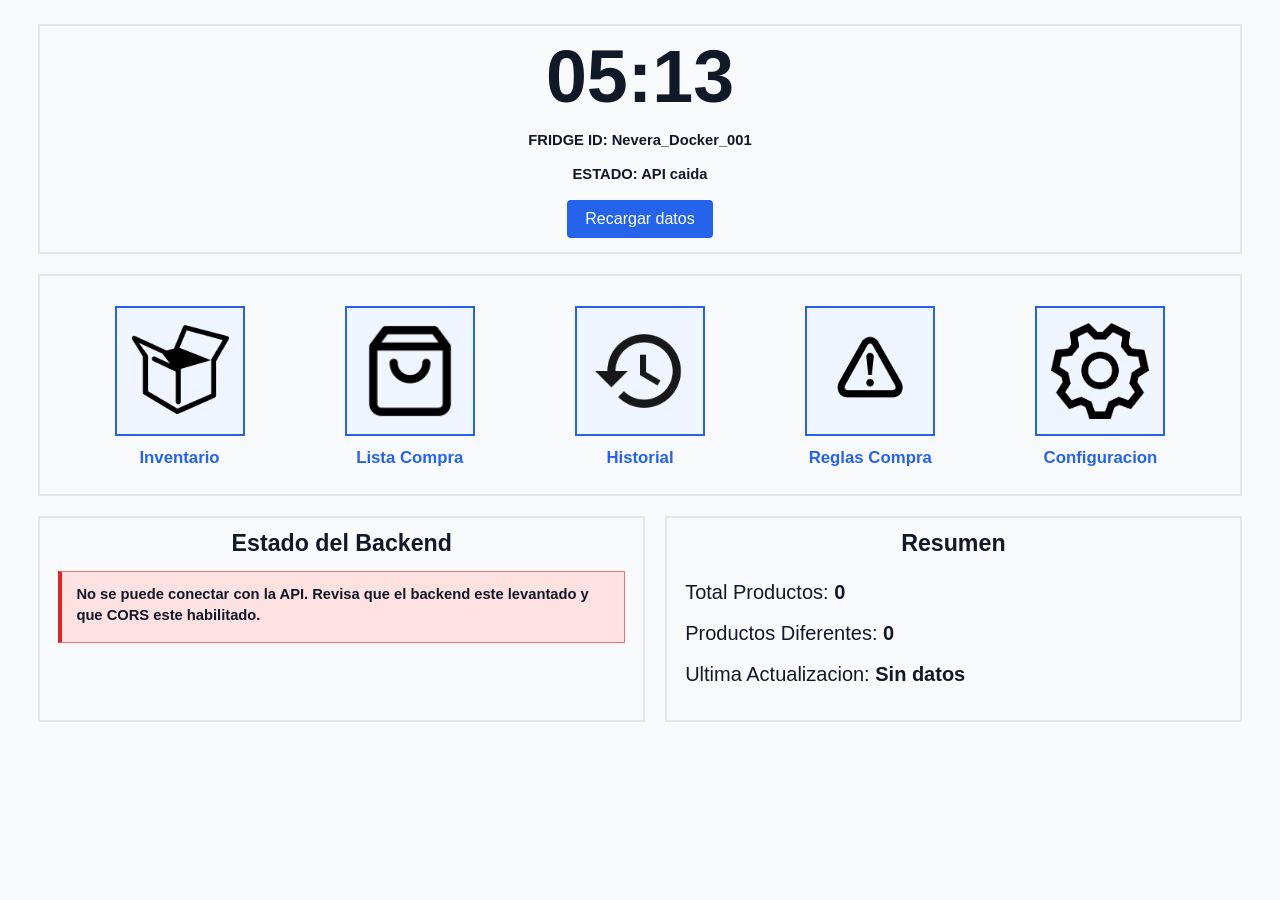
<file: dashboard/index.html>
<!DOCTYPE html>
<html lang="es">
<head>
  <meta charset="UTF-8" />
  <meta name="viewport" content="width=device-width, initial-scale=1.0" />
  <title>HomePage | Dashboard Frigorifico</title>
  <link rel="stylesheet" href="styles.css" />
</head>
<body class="homepage-body">
  <main class="homepage-shell" data-page="home">
    <span class="home-label">HomePage</span>

    <section class="home-screen" aria-label="Pantalla principal del dashboard">
      <section class="home-card home-hero" aria-label="Resumen superior">
        <p class="home-time" data-live-time>00:00</p>
        <p class="home-meta">FRIDGE ID: <span data-fridge-id>Sin configurar</span></p>
        <p class="home-meta">ESTADO: <span data-api-status>Conectando</span></p>
        <button class="reload-button" type="button" data-refresh>Recargar datos</button>
      </section>

      <section class="home-card home-shortcuts" aria-label="Accesos rapidos">
        <nav class="shortcut-grid">
          <a class="shortcut-item" href="inventory.html">
            <span class="shortcut-icon">
              <img src="imagenes/Imagen1.png" alt="Inventario" loading="lazy" />
            </span>
            <span class="shortcut-label">Inventario</span>
          </a>

          <a class="shortcut-item" href="lista-compra.html">
            <span class="shortcut-icon">
              <img src="imagenes/Imagen2.png" alt="Lista de compra" loading="lazy" />
            </span>
            <span class="shortcut-label">Lista Compra</span>
          </a>

          <a class="shortcut-item" href="historial.html">
            <span class="shortcut-icon">
              <img src="imagenes/Imagen3.png" alt="Historial" loading="lazy" />
            </span>
            <span class="shortcut-label">Historial</span>
          </a>

          <a class="shortcut-item" href="reglas.html">
            <span class="shortcut-icon">
              <img src="imagenes/Imagen4.png" alt="Reglas de compra" loading="lazy" />
            </span>
            <span class="shortcut-label">Reglas Compra</span>
          </a>

          <a class="shortcut-item" href="configuracion.html">
            <span class="shortcut-icon">
              <img src="imagenes/Imagen5.png" alt="Configuracion" loading="lazy" />
            </span>
            <span class="shortcut-label">Configuracion</span>
          </a>
        </nav>
      </section>

      <section class="home-panels">
        <article class="home-card info-card">
          <h2>Estado del Backend</h2>
          <div class="notice-box" data-feedback>
            Conectando con la API del backend...
          </div>
        </article>

        <article class="home-card summary-card">
          <h2>Resumen</h2>
          <ul class="summary-items">
            <li>Total Productos: <span data-total-products>0</span></li>
            <li>Productos Diferentes: <span data-unique-products>0</span></li>
            <li>Ultima Actualizacion: <span data-last-updated>Sin datos</span></li>
          </ul>
        </article>
      </section>
    </section>
  </main>

  <script src="config.js"></script>
  <script src="js/shared.js"></script>
  <script src="js/home.js"></script>
</body>
</html>
</file>
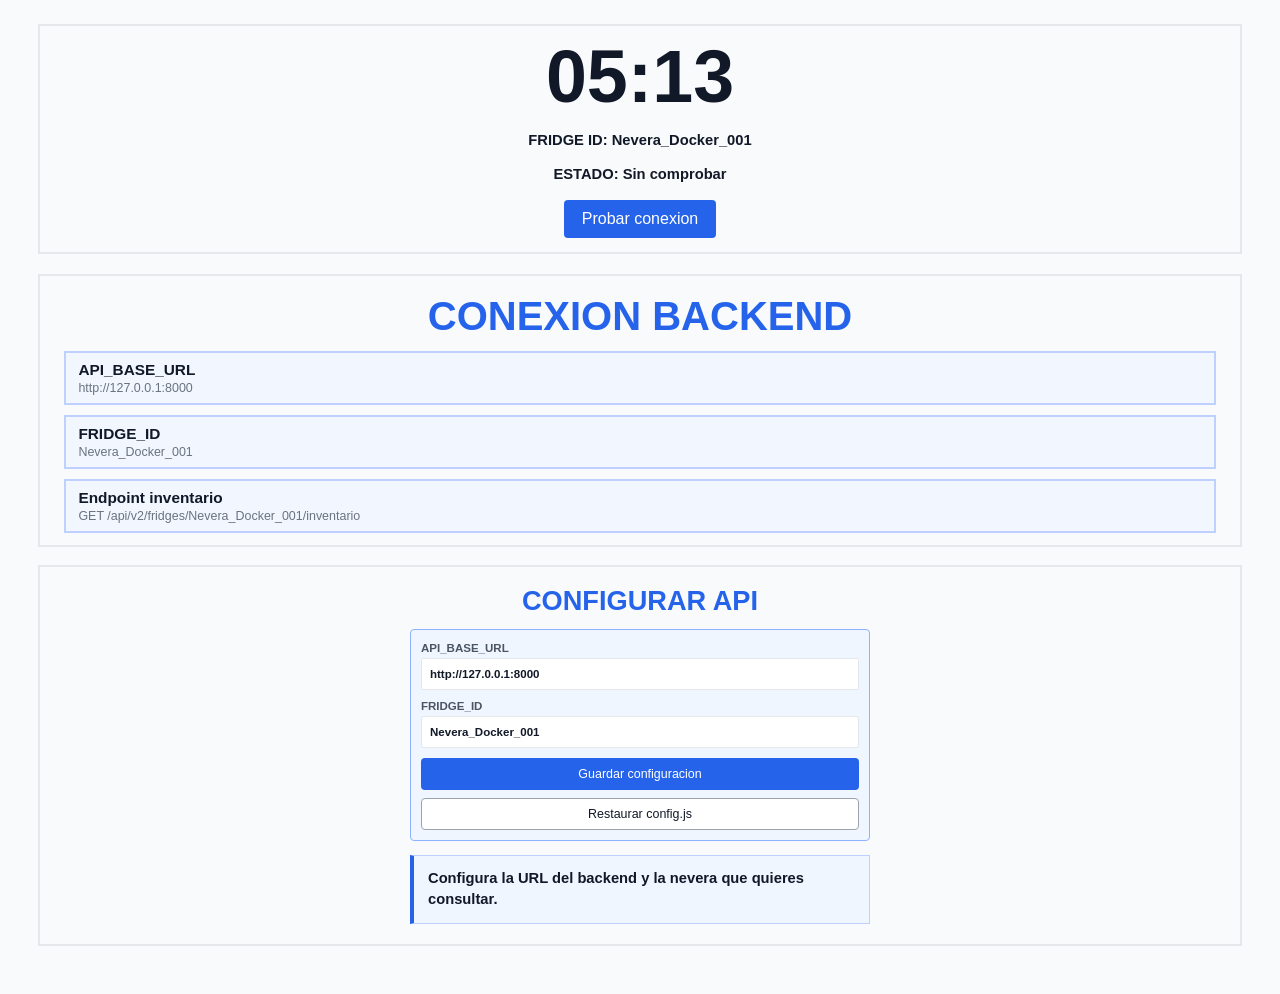
<file: dashboard/configuracion.html>
<!DOCTYPE html>
<html lang="es">
<head>
  <meta charset="UTF-8" />
  <meta name="viewport" content="width=device-width, initial-scale=1.0" />
  <title>Configuracion | Dashboard Frigorifico</title>
  <link rel="stylesheet" href="styles.css" />
</head>
<body class="homepage-body">
  <main class="page-shell" data-page="settings">
    <span class="page-label">Configuracion</span>

    <section class="page-screen" aria-label="Pantalla de configuracion">
      <section class="page-card hero-card" aria-label="Resumen superior">
        <p class="page-time" data-live-time>00:00</p>
        <p class="page-meta">FRIDGE ID: <span data-fridge-id>Sin configurar</span></p>
        <p class="page-meta">ESTADO: <span data-api-status>Sin comprobar</span></p>
        <button class="reload-button" type="button" data-test-connection>Probar conexion</button>
      </section>

      <section class="page-card config-list-card">
        <h1 class="page-title config-title">CONEXION BACKEND</h1>

        <section class="config-toggle-list" aria-label="Parametros activos">
          <article class="config-toggle-row">
            <div class="config-toggle-copy">
              <strong>API_BASE_URL</strong>
              <p data-api-base-url>Sin configurar</p>
            </div>
          </article>

          <article class="config-toggle-row">
            <div class="config-toggle-copy">
              <strong>FRIDGE_ID</strong>
              <p data-fridge-id>Sin configurar</p>
            </div>
          </article>

          <article class="config-toggle-row">
            <div class="config-toggle-copy">
              <strong>Endpoint inventario</strong>
              <p data-endpoint-preview>GET /api/v2/fridges/{fridge_id}/inventario</p>
            </div>
          </article>


        </section>
      </section>

      <section class="page-card config-form-card">
        <h2 class="config-section-title">CONFIGURAR API</h2>

        <form class="config-form config-form-wide" action="#" method="post" data-settings-form>
          <label>
            API_BASE_URL
            <input type="url" name="apiBaseUrl" placeholder="http://127.0.0.1:8000" required />
          </label>

          <label>
            FRIDGE_ID
            <input type="text" name="fridgeId" placeholder="Nevera_Docker_001" required />
          </label>

          <button type="submit">Guardar configuracion</button>
          <button type="button" class="secondary-config-button" data-reset-config>Restaurar config.js</button>
        </form>

        <section class="notice-box config-notice" data-feedback>
          Configura la URL del backend y la nevera que quieres consultar.
        </section>
      </section>
    </section>
  </main>

  <script src="config.js"></script>
  <script src="js/shared.js"></script>
  <script src="js/configuracion.js"></script>
</body>
</html>
</file>
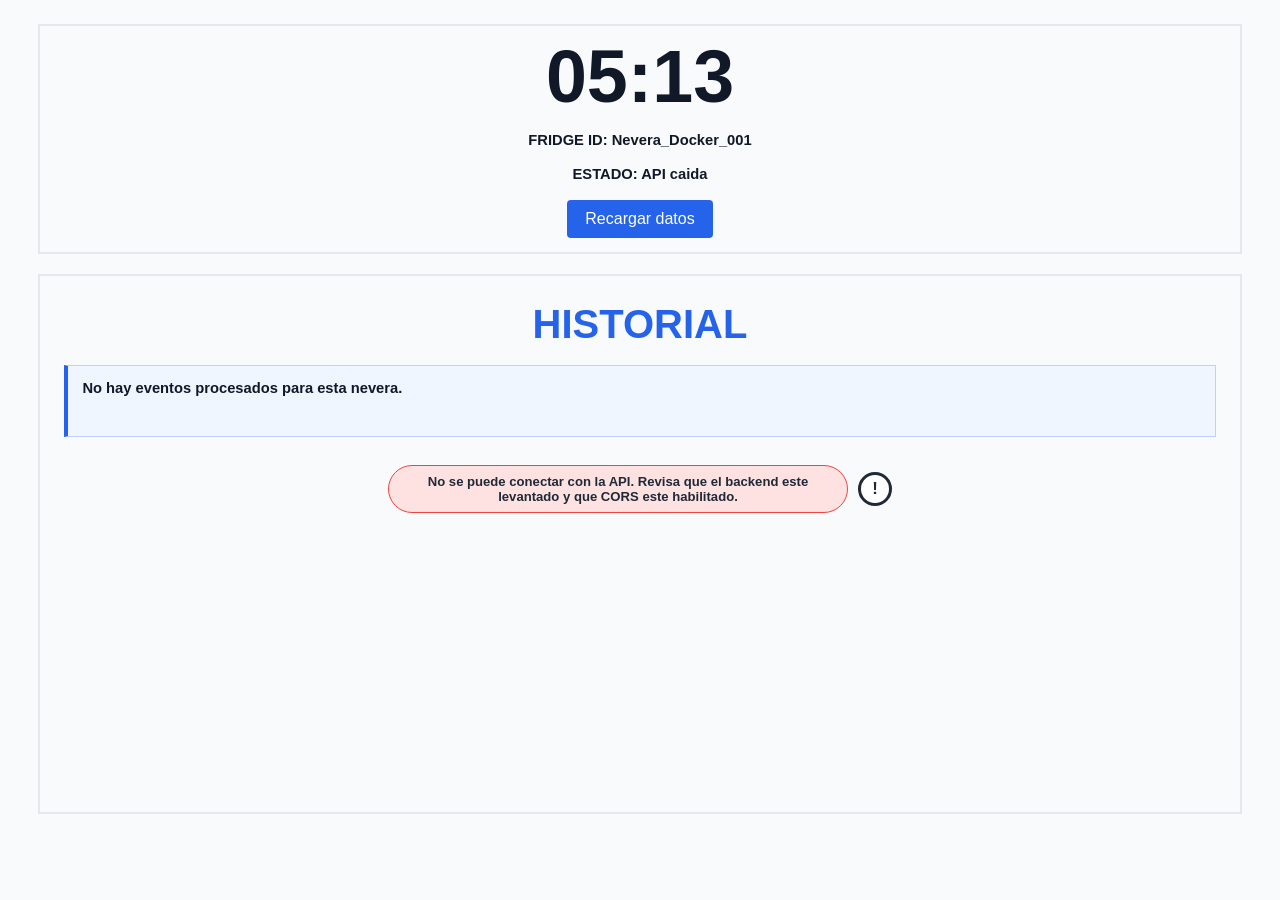
<file: dashboard/historial.html>
<!DOCTYPE html>
<html lang="es">
<head>
  <meta charset="UTF-8" />
  <meta name="viewport" content="width=device-width, initial-scale=1.0" />
  <title>Historial | Dashboard Frigorifico</title>
  <link rel="stylesheet" href="styles.css" />
</head>
<body class="homepage-body">
  <main class="page-shell" data-page="history">
    <span class="page-label">Historial</span>

    <section class="page-screen" aria-label="Pantalla de historial">
      <section class="page-card hero-card" aria-label="Resumen superior">
        <p class="page-time" data-live-time>00:00</p>
        <p class="page-meta">FRIDGE ID: <span data-fridge-id>Sin configurar</span></p>
        <p class="page-meta">ESTADO: <span data-api-status>Conectando</span></p>
        <button class="reload-button" type="button" data-refresh>Recargar datos</button>
      </section>

      <section class="page-card history-card">
        <h1 class="page-title">HISTORIAL</h1>

        <section class="notice-box" data-feedback>
          Cargando ultima foto del inventario...
        </section>

        <section class="history-list-panel" aria-label="Listado de movimientos" data-history-list>
          <article class="history-row">
            <span class="history-pill history-pill-add">Cargando datos desde el backend</span>
            <span class="history-action">i</span>
          </article>
        </section>
      </section>
    </section>
  </main>

  <script src="config.js"></script>
  <script src="js/shared.js"></script>
  <script src="js/historial.js"></script>
</body>
</html>
</file>
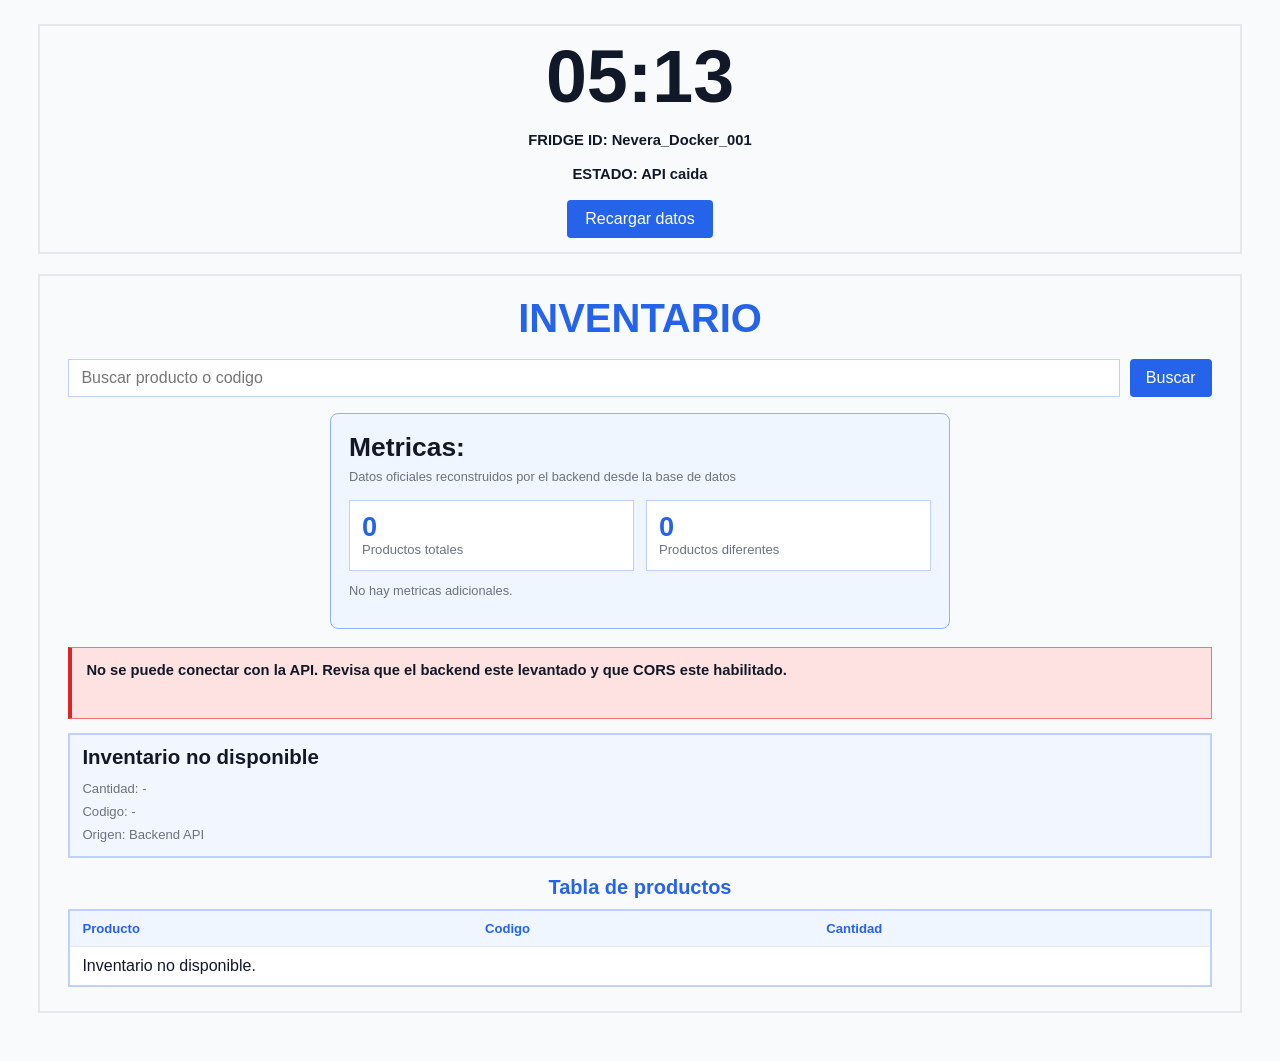
<file: dashboard/inventory.html>
<!DOCTYPE html>
<html lang="es">
<head>
  <meta charset="UTF-8" />
  <meta name="viewport" content="width=device-width, initial-scale=1.0" />
  <title>Inventario | Dashboard Frigorifico</title>
  <link rel="stylesheet" href="styles.css" />
</head>
<body class="homepage-body">
  <main class="page-shell" data-page="inventory">
    <span class="page-label">Inventario</span>

    <section class="page-screen" aria-label="Pantalla de inventario">
      <section class="page-card hero-card" aria-label="Resumen superior">
        <p class="page-time" data-live-time>00:00</p>
        <p class="page-meta">FRIDGE ID: <span data-fridge-id>Sin configurar</span></p>
        <p class="page-meta">ESTADO: <span data-api-status>Conectando</span></p>
        <button class="reload-button" type="button" data-refresh>Recargar datos</button>
      </section>

      <section class="page-card inventory-card">
        <h1 class="page-title">INVENTARIO</h1>

        <form class="inventory-search" action="#" method="get" data-search-form>
          <input type="text" name="search" placeholder="Buscar producto o codigo" aria-label="Buscar alimento" data-search-input />
          <button type="submit">Buscar</button>
        </form>

        <section class="filter-panel" aria-label="Metricas del inventario">
          <h2>Metricas:</h2>
          <p>Datos oficiales reconstruidos por el backend desde la base de datos</p>

          <div class="metrics-grid">
            <div class="metric-mini-card">
              <strong data-total-products>0</strong>
              <span>Productos totales</span>
            </div>
            <div class="metric-mini-card">
              <strong data-unique-products>0</strong>
              <span>Productos diferentes</span>
            </div>
          </div>

          <div class="metrics-extra" data-extra-metrics></div>
        </section>

        <section class="notice-box" data-feedback>
          Cargando inventario desde la API...
        </section>

        <section class="inventory-list" aria-label="Listado de productos" data-inventory-list>
          <article class="inventory-item-card">
            <div class="inventory-item-copy">
              <strong>Cargando...</strong>
              <p>Cantidad:</p>
              <p>Codigo:</p>
              <p>Origen: Backend API</p>
            </div>
          </article>
        </section>

        <section class="inventory-table-panel" aria-label="Tabla de productos">
          <h2>Tabla de productos</h2>
          <div class="inventory-table-wrap">
            <table class="inventory-table">
              <thead>
                <tr>
                  <th>Producto</th>
                  <th>Codigo</th>
                  <th>Cantidad</th>
                </tr>
              </thead>
              <tbody data-inventory-table>
                <tr>
                  <td colspan="3">Cargando inventario...</td>
                </tr>
              </tbody>
            </table>
          </div>
        </section>
      </section>
    </section>
  </main>

  <script src="config.js"></script>
  <script src="js/shared.js"></script>
  <script src="js/inventory.js"></script>
</body>
</html>
</file>
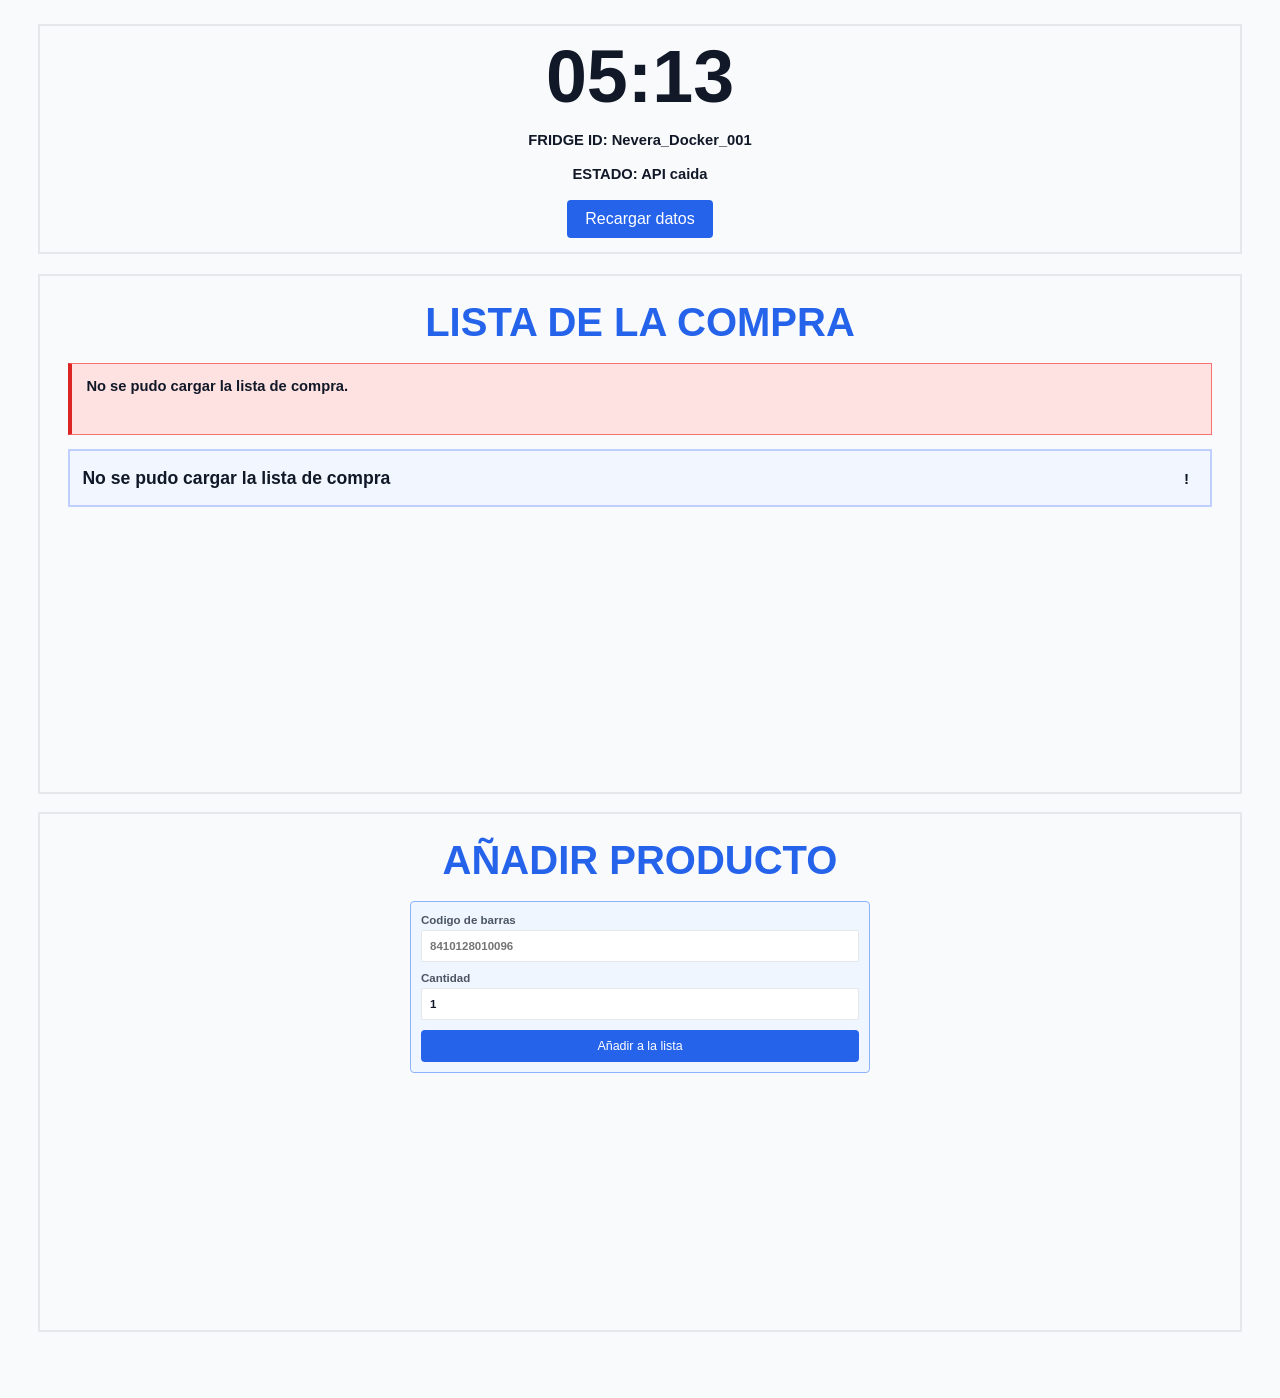
<file: dashboard/lista-compra.html>
<!DOCTYPE html>
<html lang="es">
<head>
  <meta charset="UTF-8" />
  <meta name="viewport" content="width=device-width, initial-scale=1.0" />
  <title>Lista de la Compra | Dashboard Frigorifico</title>
  <link rel="stylesheet" href="styles.css" />
</head>
<body class="homepage-body">
  <main class="page-shell" data-page="shopping">
    <span class="page-label">ListaCompra</span>

    <section class="page-screen" aria-label="Pantalla de lista de la compra">
      <section class="page-card hero-card" aria-label="Resumen superior">
        <p class="page-time" data-live-time>00:00</p>
        <p class="page-meta">FRIDGE ID: <span data-fridge-id>Sin configurar</span></p>
        <p class="page-meta">ESTADO: <span data-api-status>Conectando</span></p>
        <button class="reload-button" type="button" data-refresh>Recargar datos</button>
      </section>

      <section class="page-card shopping-card">
        <h1 class="page-title">LISTA DE LA COMPRA</h1>

        <section class="notice-box" data-feedback>
          Cargando lista de compra...
        </section>

        <section class="shopping-list" aria-label="Productos pendientes de compra" data-shopping-list>
          <article class="shopping-item-row">
            <div class="shopping-item-copy">
              <strong>Cargando...</strong>
            </div>
            <div class="shopping-item-actions">
              <span class="shopping-qty-value">0</span>
            </div>
          </article>
        </section>

        <div class="shopping-order-panel" data-pedir-panel hidden>
          <button class="reload-button" type="button" data-pedir-online>Pedir online</button>
        </div>
      </section>
      <br>

      <section class="page-card shopping-card">
        <h2 class="page-title">AÑADIR PRODUCTO</h2>
        <form class="config-form config-form-wide" action="#" method="post" data-add-item-form>
          <label>
            Codigo de barras
            <input type="text" name="barcode" placeholder="8410128010096" required />
          </label>
          <label>
            Cantidad
            <input type="number" name="qty" min="1" value="1" required />
          </label>
          <button type="submit">Añadir a la lista</button>
        </form>
      </section>
      <br>

      <section class="page-card shopping-card" data-ordered-lists-panel hidden>
        <h2 class="page-title">PEDIDOS EN CAMINO</h2>
        <section class="shopping-list" aria-label="Pedidos realizados online pendientes de llegada" data-ordered-lists></section>
      </section>
    </section>
  </main>

  <script src="config.js"></script>
  <script src="js/shared.js"></script>
  <script src="js/lista-compra.js"></script>
</body>
</html>
</file>
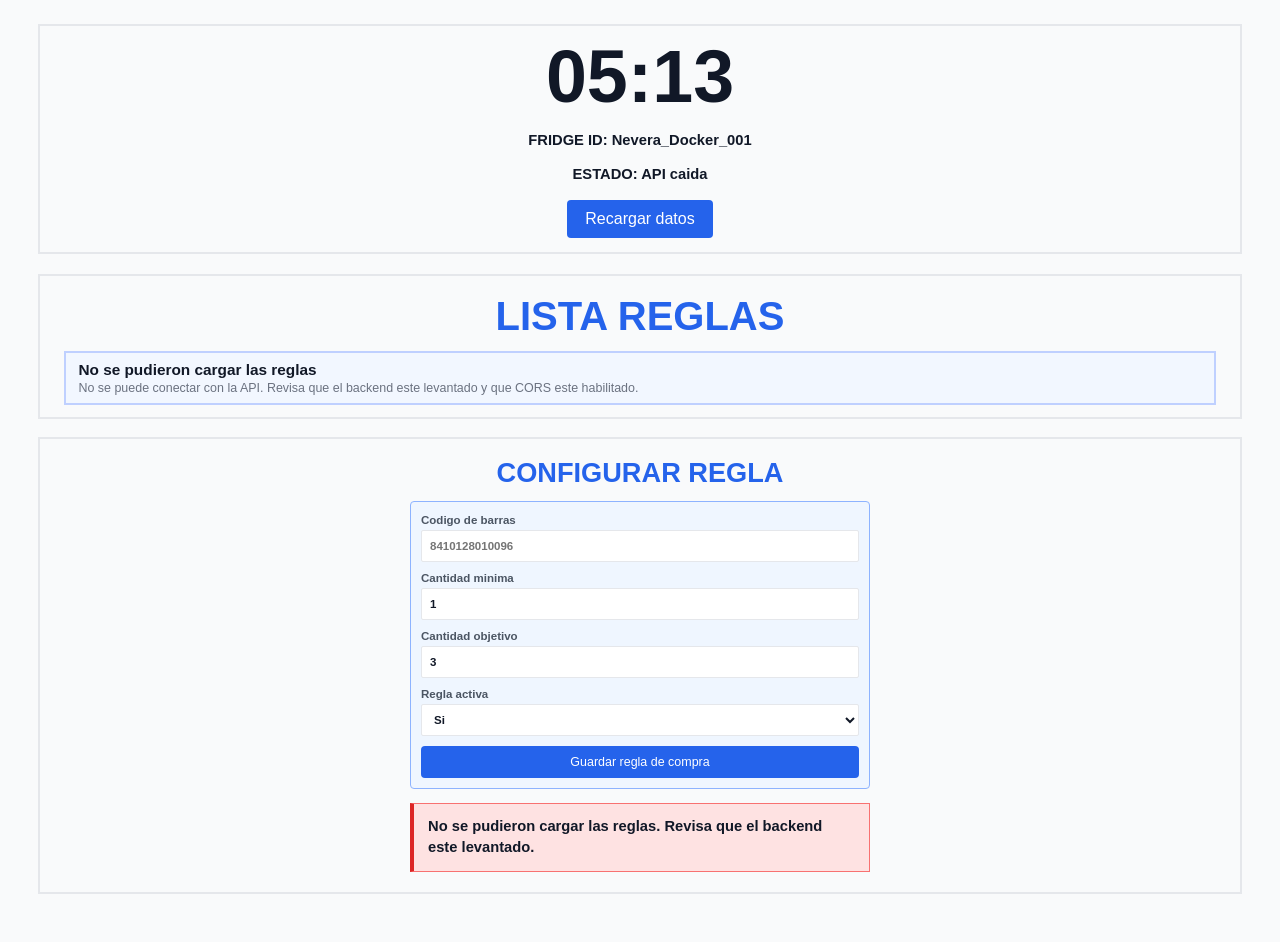
<file: dashboard/reglas.html>
<!DOCTYPE html>
<html lang="es">
<head>
  <meta charset="UTF-8" />
  <meta name="viewport" content="width=device-width, initial-scale=1.0" />
  <title>Reglas de Compra | Dashboard Frigorifico</title>
  <link rel="stylesheet" href="styles.css" />
</head>
<body class="homepage-body">
  <main class="page-shell" data-page="rules">
    <span class="page-label">Reglas Compra</span>

    <section class="page-screen" aria-label="Pantalla de reglas de compra">
      <section class="page-card hero-card" aria-label="Resumen superior">
        <p class="page-time" data-live-time>00:00</p>
        <p class="page-meta">FRIDGE ID: <span data-fridge-id>Sin configurar</span></p>
        <p class="page-meta">ESTADO: <span data-api-status>Conectando</span></p>
        <button class="reload-button" type="button" data-refresh>Recargar datos</button>
      </section>

      <section class="page-card config-list-card">
        <h1 class="page-title config-title">LISTA REGLAS</h1>

        <section class="config-toggle-list" aria-label="Reglas de reposicion configuradas" data-rules-list>
          <article class="config-toggle-row">
            <div class="config-toggle-copy">
              <strong>Cargando reglas...</strong>
              <p>Consultando el backend</p>
            </div>
          </article>
        </section>
      </section>

      <section class="page-card config-form-card">
        <h2 class="config-section-title" data-form-title>CONFIGURAR REGLA</h2>

        <form class="config-form config-form-wide" action="#" method="post" data-rule-form>
          <label>
            Codigo de barras
            <input type="text" name="barcode" placeholder="8410128010096" required />
          </label>

          <label>
            Cantidad minima
            <input type="number" name="minQty" min="0" value="1" required />
          </label>

          <label>
            Cantidad objetivo
            <input type="number" name="targetQty" min="1" value="3" required />
          </label>

          <label>
            Regla activa
            <select name="enabled">
              <option value="true">Si</option>
              <option value="false">No</option>
            </select>
          </label>

          <button type="submit">Guardar regla de compra</button>
          <button type="button" class="secondary-config-button" data-cancel-edit hidden>Cancelar edicion</button>
        </form>

        <section class="notice-box config-notice" data-feedback>
          Las reglas se guardan en la API con PUT /api/v2/fridges/{fridge_id}/reglas-lista-compra/{barcode}.
        </section>
      </section>
    </section>
  </main>

  <script src="config.js"></script>
  <script src="js/shared.js"></script>
  <script src="js/reglas.js"></script>
</body>
</html>
</file>
<file: dashboard/styles.css>
:root {
  --bg-page: #222222;
  --panel-bg: #f9fafb;
  --panel-border: #e5e7eb;
  --text-main: #111827;
  --text-soft: #6b7280;
  --blue-main: #2563eb;
  --blue-soft: #eff6ff;
  --green-main: #16a34a;
  --green-soft: #dcfce7;
  --red-main: #dc2626;
  --red-soft: #fee2e2;
  --yellow-main: #ca8a04;
  --yellow-soft: #fef9c3;
}

* {
  box-sizing: border-box;
}

html {
  font-size: 16px;
}

body.homepage-body {
  margin: 0;
  min-height: 100vh;
  background: var(--panel-bg);
  color: var(--text-main);
  font-family: "Segoe UI", Tahoma, Geneva, Verdana, sans-serif;
}

.homepage-shell,
.page-shell {
  width: 100%;
  max-width: 1600px;
  margin: 0 auto;
  padding: 0;
}

.home-label,
.page-label {
  display: none;
}

.home-screen,
.page-screen {
  background: var(--panel-bg);
  min-height: 100vh;
  padding: 24px clamp(16px, 3vw, 48px) 48px;
}

.home-card,
.page-card {
  background: var(--panel-bg);
  border: 2px solid var(--panel-border);
}

.home-hero,
.hero-card {
  min-height: 230px;
  margin-bottom: 20px;
  display: flex;
  flex-direction: column;
  align-items: center;
  justify-content: center;
  gap: 18px;
  text-align: center;
}

.home-time,
.page-time {
  margin: 0;
  font-size: clamp(3.2rem, 6vw, 4.6rem);
  font-weight: 800;
  line-height: 1;
}

.home-meta,
.page-meta {
  margin: 0;
  font-size: 0.92rem;
  font-weight: 700;
  overflow-wrap: anywhere;
}

.reload-button,
.inventory-search button,
.filter-button,
.shopping-search button,
.config-form button {
  border: 0;
  border-radius: 4px;
  background: var(--blue-main);
  color: #ffffff;
  cursor: pointer;
  font-weight: 700;
}

.reload-button {
  min-height: 38px;
  padding: 0 18px;
  font: inherit;
}

.reload-button:hover,
.inventory-search button:hover,
.filter-button:hover,
.shopping-search button:hover,
.config-form button:hover {
  background: #1d4ed8;
}

.home-shortcuts {
  margin-bottom: 20px;
  padding: 30px 34px 26px;
}

.shortcut-grid {
  display: grid;
  grid-template-columns: repeat(5, minmax(0, 1fr));
  gap: 20px;
}

.shortcut-item {
  display: flex;
  flex-direction: column;
  align-items: center;
  gap: 12px;
  text-decoration: none;
}

.shortcut-icon {
  width: 100%;
  max-width: 130px;
  aspect-ratio: 1 / 1;
  display: grid;
  place-items: center;
  padding: 14px;
  border: 2px solid var(--blue-main);
  background: var(--blue-soft);
  overflow: hidden;
}

.shortcut-icon img {
  display: block;
  width: 100%;
  height: 100%;
  object-fit: contain;
}

.shortcut-label {
  color: var(--blue-main);
  font-size: 1.05rem;
  font-weight: 700;
  text-align: center;
}

.home-panels {
  display: grid;
  grid-template-columns: minmax(0, 1fr) minmax(300px, 0.95fr);
  gap: 20px;
}

.info-card,
.summary-card {
  min-height: 206px;
  padding: 12px 18px 18px;
}

.info-card h2,
.summary-card h2 {
  margin: 0 0 14px;
  font-size: 1.45rem;
  font-weight: 700;
  text-align: center;
  color: var(--text-main);
}

.notice-box {
  min-height: 72px;
  margin-bottom: 14px;
  padding: 12px 14px;
  border: 1px solid #bfd0ff;
  border-left: 4px solid var(--blue-main);
  background: var(--blue-soft);
  color: var(--text-main);
  font-size: 0.92rem;
  font-weight: 700;
  line-height: 1.45;
}

.notice-box[data-state="success"] {
  border-color: #86efac;
  border-left-color: var(--green-main);
  background: var(--green-soft);
}

.notice-box[data-state="error"] {
  border-color: #f87171;
  border-left-color: var(--red-main);
  background: var(--red-soft);
}

.notice-box[data-state="loading"],
.notice-box[data-state="info"] {
  border-color: #bfd0ff;
  border-left-color: var(--blue-main);
  background: var(--blue-soft);
}

.summary-items {
  margin: 0;
  padding: 8px 0 0;
  list-style: none;
}

.summary-items li {
  margin-bottom: 14px;
  font-size: 1.25rem;
  line-height: 1.35;
}

.summary-items span {
  font-weight: 800;
}

.inventory-card {
  padding: 20px 28px 24px;
}

.page-title {
  margin: 0 0 18px;
  color: var(--blue-main);
  font-size: clamp(2rem, 4vw, 2.5rem);
  font-weight: 800;
  text-align: center;
}

.inventory-search {
  display: grid;
  grid-template-columns: minmax(0, 1fr) auto;
  gap: 10px;
  align-items: center;
  margin-bottom: 16px;
}

.inventory-search input,
.inventory-search button,
.filter-button {
  font: inherit;
}

.inventory-search input {
  width: 100%;
  height: 38px;
  padding: 0 12px;
  border: 1px solid #bfd0ff;
  background: #ffffff;
  color: var(--text-main);
}

.inventory-search button,
.filter-button {
  height: 38px;
  padding: 0 16px;
}

.filter-panel {
  width: min(100%, 620px);
  margin: 0 auto 18px;
  padding: 18px 18px 14px;
  border: 1px solid #8db3ff;
  border-radius: 8px;
  background: var(--blue-soft);
}

.filter-panel h2 {
  margin: 0 0 6px;
  font-size: 1.65rem;
  color: var(--text-main);
}

.filter-panel p {
  margin: 0 0 16px;
  font-size: 0.8rem;
  color: var(--text-soft);
}

.metrics-grid {
  display: grid;
  grid-template-columns: repeat(2, minmax(0, 1fr));
  gap: 12px;
  margin-bottom: 12px;
}

.metric-mini-card,
.metric-line {
  padding: 12px;
  border: 1px solid #bfd0ff;
  background: #ffffff;
}

.metric-mini-card strong {
  display: block;
  color: var(--blue-main);
  font-size: 1.7rem;
  line-height: 1;
}

.metric-mini-card span,
.metric-line span,
.metric-empty {
  color: var(--text-soft);
  font-size: 0.82rem;
}

.metrics-extra {
  display: grid;
  gap: 8px;
}

.metric-line {
  display: flex;
  justify-content: space-between;
  gap: 12px;
}

.metric-line strong {
  color: var(--text-main);
}

.inventory-list {
  display: flex;
  flex-direction: column;
  gap: 14px;
}

.inventory-item-card {
  display: flex;
  justify-content: space-between;
  gap: 16px;
  min-height: 112px;
  padding: 10px 12px;
  border: 2px solid #bfd0ff;
  background: #f2f7ff;
}

.inventory-item-copy {
  display: flex;
  flex-direction: column;
  justify-content: flex-start;
  min-width: 0;
}

.inventory-item-copy strong {
  margin-bottom: 8px;
  font-size: 1.28rem;
  overflow-wrap: anywhere;
}

.inventory-item-copy p {
  margin: 4px 0;
  color: var(--text-soft);
  font-size: 0.82rem;
  overflow-wrap: anywhere;
}

.inventory-table-panel {
  margin-top: 18px;
}

.inventory-table-panel h2 {
  margin: 0 0 10px;
  color: var(--blue-main);
  font-size: 1.25rem;
  text-align: center;
}

.inventory-table-wrap {
  overflow-x: auto;
  border: 2px solid #bfd0ff;
  background: #ffffff;
}

.inventory-table {
  width: 100%;
  min-width: 520px;
  border-collapse: collapse;
}

.inventory-table th,
.inventory-table td {
  padding: 10px 12px;
  border-bottom: 1px solid var(--panel-border);
  text-align: left;
}

.inventory-table th {
  background: var(--blue-soft);
  color: var(--blue-main);
  font-size: 0.82rem;
}

.inventory-table tr:last-child td {
  border-bottom: 0;
}

.history-card {
  min-height: 540px;
  padding: 26px 24px 34px;
}

.history-list-panel {
  width: min(100%, 560px);
  margin: 28px auto 0;
  display: flex;
  flex-direction: column;
  gap: 18px;
}

.history-row {
  display: flex;
  align-items: center;
  justify-content: center;
  gap: 10px;
}

.history-pill {
  min-width: 0;
  width: 100%;
  max-width: 460px;
  padding: 8px 16px;
  border-radius: 999px;
  font-size: 0.82rem;
  font-weight: 700;
  text-align: center;
  overflow-wrap: anywhere;
}

.history-pill-add {
  background: #dcfce7;
  border: 1px solid #22c55e;
  color: #1f2937;
}

.history-pill-remove {
  background: #fee2e2;
  border: 1px solid #ef4444;
  color: #1f2937;
}

.history-pill-warning {
  background: var(--yellow-soft);
  border: 1px solid var(--yellow-main);
  color: #1f2937;
}

.history-action {
  width: 34px;
  min-width: 34px;
  height: 34px;
  border: 3px solid #1f2937;
  border-radius: 50%;
  display: grid;
  place-items: center;
  background: #ffffff;
  color: #1f2937;
  font-size: 1.05rem;
  font-weight: 700;
  line-height: 1;
}

.shopping-card {
  min-height: 520px;
  padding: 24px 28px 28px;
}

.shopping-search {
  display: grid;
  grid-template-columns: minmax(0, 1fr) auto;
  gap: 10px;
  align-items: center;
  margin-bottom: 10px;
}

.shopping-search input,
.shopping-search button {
  font: inherit;
}

.shopping-search input {
  width: 100%;
  height: 38px;
  padding: 0 12px;
  border: 1px solid #bfd0ff;
  border-radius: 4px;
  background: #ffffff;
  color: var(--text-main);
}

.shopping-search button {
  height: 38px;
  padding: 0 16px;
}

.form-note {
  margin: 0 0 14px;
  color: var(--text-soft);
  font-size: 0.84rem;
  text-align: center;
}

.shopping-list {
  display: flex;
  flex-direction: column;
  gap: 10px;
}

.shopping-item-row {
  display: flex;
  align-items: center;
  justify-content: space-between;
  gap: 16px;
  min-height: 58px;
  padding: 10px 12px;
  border: 2px solid #bfd0ff;
  background: #f2f7ff;
}

.shopping-item-copy {
  display: flex;
  flex-direction: column;
  min-width: 0;
}

.shopping-item-copy strong {
  font-size: 1.1rem;
  color: var(--text-main);
  overflow-wrap: anywhere;
}

.shopping-item-code {
  margin: 4px 0 0;
  color: var(--text-soft);
  font-size: 0.78rem;
}

.shopping-item-actions {
  display: inline-flex;
  align-items: center;
  gap: 10px;
  flex-shrink: 0;
  color: var(--text-main);
  font-size: 0.95rem;
  font-weight: 600;
}

.shopping-qty-value {
  min-width: 22px;
  text-align: center;
  font-weight: 800;
}

.config-list-card {
  padding: 18px 24px 12px;
  margin-bottom: 18px;
}

.config-title {
  margin-bottom: 12px;
}

.config-toggle-list {
  display: flex;
  flex-direction: column;
  gap: 10px;
}

.config-toggle-row {
  display: flex;
  align-items: center;
  justify-content: space-between;
  gap: 16px;
  min-height: 48px;
  padding: 8px 12px;
  border: 2px solid #bfd0ff;
  background: #f2f7ff;
}

.config-toggle-copy {
  min-width: 0;
}

.config-toggle-copy strong {
  display: block;
  font-size: 0.96rem;
  color: var(--text-main);
}

.config-toggle-copy p {
  margin: 2px 0 0;
  font-size: 0.78rem;
  color: var(--text-soft);
  overflow-wrap: anywhere;
}

.toggle-switch {
  position: relative;
  width: 30px;
  min-width: 30px;
  height: 16px;
}

.toggle-switch input {
  opacity: 0;
  width: 0;
  height: 0;
}

.toggle-slider {
  position: absolute;
  inset: 0;
  border-radius: 999px;
  background: #9ca3af;
}

.toggle-slider::before {
  content: "";
  position: absolute;
  top: 3px;
  left: 3px;
  width: 10px;
  height: 10px;
  border-radius: 50%;
  background: #ffffff;
}

.toggle-switch input:checked + .toggle-slider {
  background: #1f2937;
}

.toggle-switch input:checked + .toggle-slider::before {
  transform: translateX(14px);
}

.config-form-card {
  padding: 18px 18px 20px;
}

.config-section-title {
  margin: 0 0 12px;
  color: var(--blue-main);
  font-size: 1.7rem;
  font-weight: 800;
  text-align: center;
}

.config-form {
  width: min(100%, 290px);
  margin: 0 auto;
  padding: 12px 10px 10px;
  border: 1px solid #8db3ff;
  border-radius: 4px;
  background: var(--blue-soft);
}

.config-form-wide {
  width: min(100%, 460px);
}

.config-form label {
  display: block;
  margin-bottom: 10px;
  font-size: 0.72rem;
  color: #4b5563;
  font-weight: 700;
}

.config-form input,
.config-form select,
.config-form button {
  font: inherit;
}

.config-form input,
.config-form select {
  width: 100%;
  height: 32px;
  margin-top: 4px;
  padding: 0 8px;
  border: 1px solid var(--panel-border);
  border-radius: 2px;
  background: #ffffff;
  color: var(--text-main);
}

.config-form select {
  cursor: pointer;
}

.config-form button {
  width: 100%;
  height: 32px;
  font-size: 0.78rem;
}

.config-form .secondary-config-button {
  margin-top: 8px;
  border: 1px solid #9ca3af;
  background: #ffffff;
  color: var(--text-main);
}

.config-form .secondary-config-button:hover {
  background: #f3f4f6;
}

.config-notice {
  width: min(100%, 460px);
  min-height: auto;
  margin: 14px auto 0;
}

.shopping-order-panel {
  margin-top: 16px;
  text-align: center;
}

.config-toggle-actions {
  display: flex;
  align-items: center;
  gap: 8px;
  flex-shrink: 0;
}

.toggle-switch {
  cursor: pointer;
}

.rule-action-btn {
  border: 1px solid #9ca3af;
  border-radius: 3px;
  background: #ffffff;
  color: var(--text-main);
  cursor: pointer;
  font: inherit;
  font-size: 0.72rem;
  font-weight: 700;
  height: 26px;
  padding: 0 8px;
}

.rule-action-btn:hover {
  background: #f3f4f6;
}

.rule-action-delete {
  border-color: #f87171;
  color: var(--red-main);
}

.rule-action-delete:hover {
  background: var(--red-soft);
}

.alerta-puerta-banner {
  position: fixed;
  top: 0;
  left: 0;
  right: 0;
  z-index: 9999;
  background: var(--red-main);
  color: #ffffff;
  padding: 10px 16px;
  font-family: monospace;
  font-size: 13px;
  text-align: center;
  box-shadow: 0 2px 6px rgba(0, 0, 0, 0.3);
}

@media (max-width: 980px) {
  .shortcut-grid {
    grid-template-columns: repeat(2, minmax(0, 1fr));
  }

  .home-panels {
    grid-template-columns: 1fr;
  }
}

/* Telefonos */
@media (max-width: 720px) {
  .home-screen,
  .page-screen {
    padding: 12px 12px 32px;
  }

  .home-hero,
  .hero-card {
    min-height: 200px;
    gap: 14px;
  }

  .home-shortcuts {
    padding: 20px 16px;
  }

  /* 2 columnas en movil */
  .shortcut-grid {
    grid-template-columns: repeat(2, minmax(0, 1fr));
    gap: 14px;
  }

  .metrics-grid {
    grid-template-columns: 1fr;
    gap: 16px;
  }

  .shortcut-icon {
    max-width: 150px;
  }

  .shortcut-label {
    font-size: 0.98rem;
  }

  .info-card h2,
  .summary-card h2 {
    font-size: 1.25rem;
  }

  .summary-items li {
    font-size: 1.05rem;
  }

  .inventory-card {
    padding: 16px 12px 18px;
  }

  .inventory-search,
  .shopping-search {
    grid-template-columns: 1fr;
  }

  .filter-panel {
    padding: 16px 12px 12px;
  }

  .inventory-item-card {
    align-items: flex-start;
  }

  .history-card {
    min-height: auto;
    padding: 20px 12px 24px;
  }

  .history-list-panel {
    width: min(100%, 100%);
    margin-top: 24px;
    gap: 14px;
  }

  .history-pill {
    max-width: none;
    font-size: 0.76rem;
    padding: 8px 12px;
  }

  .history-action {
    width: 30px;
    min-width: 30px;
    height: 30px;
    font-size: 0.9rem;
  }

  .shopping-card {
    min-height: auto;
    padding: 18px 12px 20px;
  }

  .shopping-item-row {
    align-items: flex-start;
    flex-direction: column;
    padding: 10px;
  }

  .shopping-item-actions {
    font-size: 0.86rem;
  }

  .config-list-card,
  .config-form-card {
    padding-inline: 12px;
  }

  .config-toggle-row {
    padding: 10px;
    flex-wrap: wrap;
  }

  .config-toggle-copy {
    flex: 1 1 100%;
  }

  .config-toggle-actions {
    width: 100%;
    justify-content: flex-end;
  }

  .rule-action-btn {
    height: 38px;
    padding: 0 14px;
    font-size: 0.8rem;
  }

  .toggle-switch {
    width: 44px;
    min-width: 44px;
    height: 24px;
  }

  .toggle-slider::before {
    width: 18px;
    height: 18px;
  }

  .toggle-switch input:checked + .toggle-slider::before {
    transform: translateX(20px);
  }

  .config-form input,
  .config-form select,
  .inventory-search input,
  .shopping-search input {
    font-size: 16px;
  }

  .config-form input,
  .config-form select,
  .config-form button {
    height: 40px;
  }

  .config-form button {
    font-size: 0.9rem;
  }

  .config-form,
  .config-form-wide {
    width: min(100%, 100%);
  }
}

/* Telefonos pequeños */
@media (max-width: 480px) {
  .home-screen,
  .page-screen {
    padding: 10px 10px 28px;
  }

  .home-hero,
  .hero-card {
    min-height: 170px;
    gap: 12px;
  }

  .home-time,
  .page-time {
    font-size: 2.8rem;
  }

  .home-shortcuts {
    padding: 16px 12px;
  }

  .inventory-table th,
  .inventory-table td {
    padding: 8px;
    font-size: 0.82rem;
  }

  .inventory-table {
    min-width: 420px;
  }

  .alerta-puerta-banner {
    font-size: 12px;
    padding: 8px 10px;
  }
}
</file>
